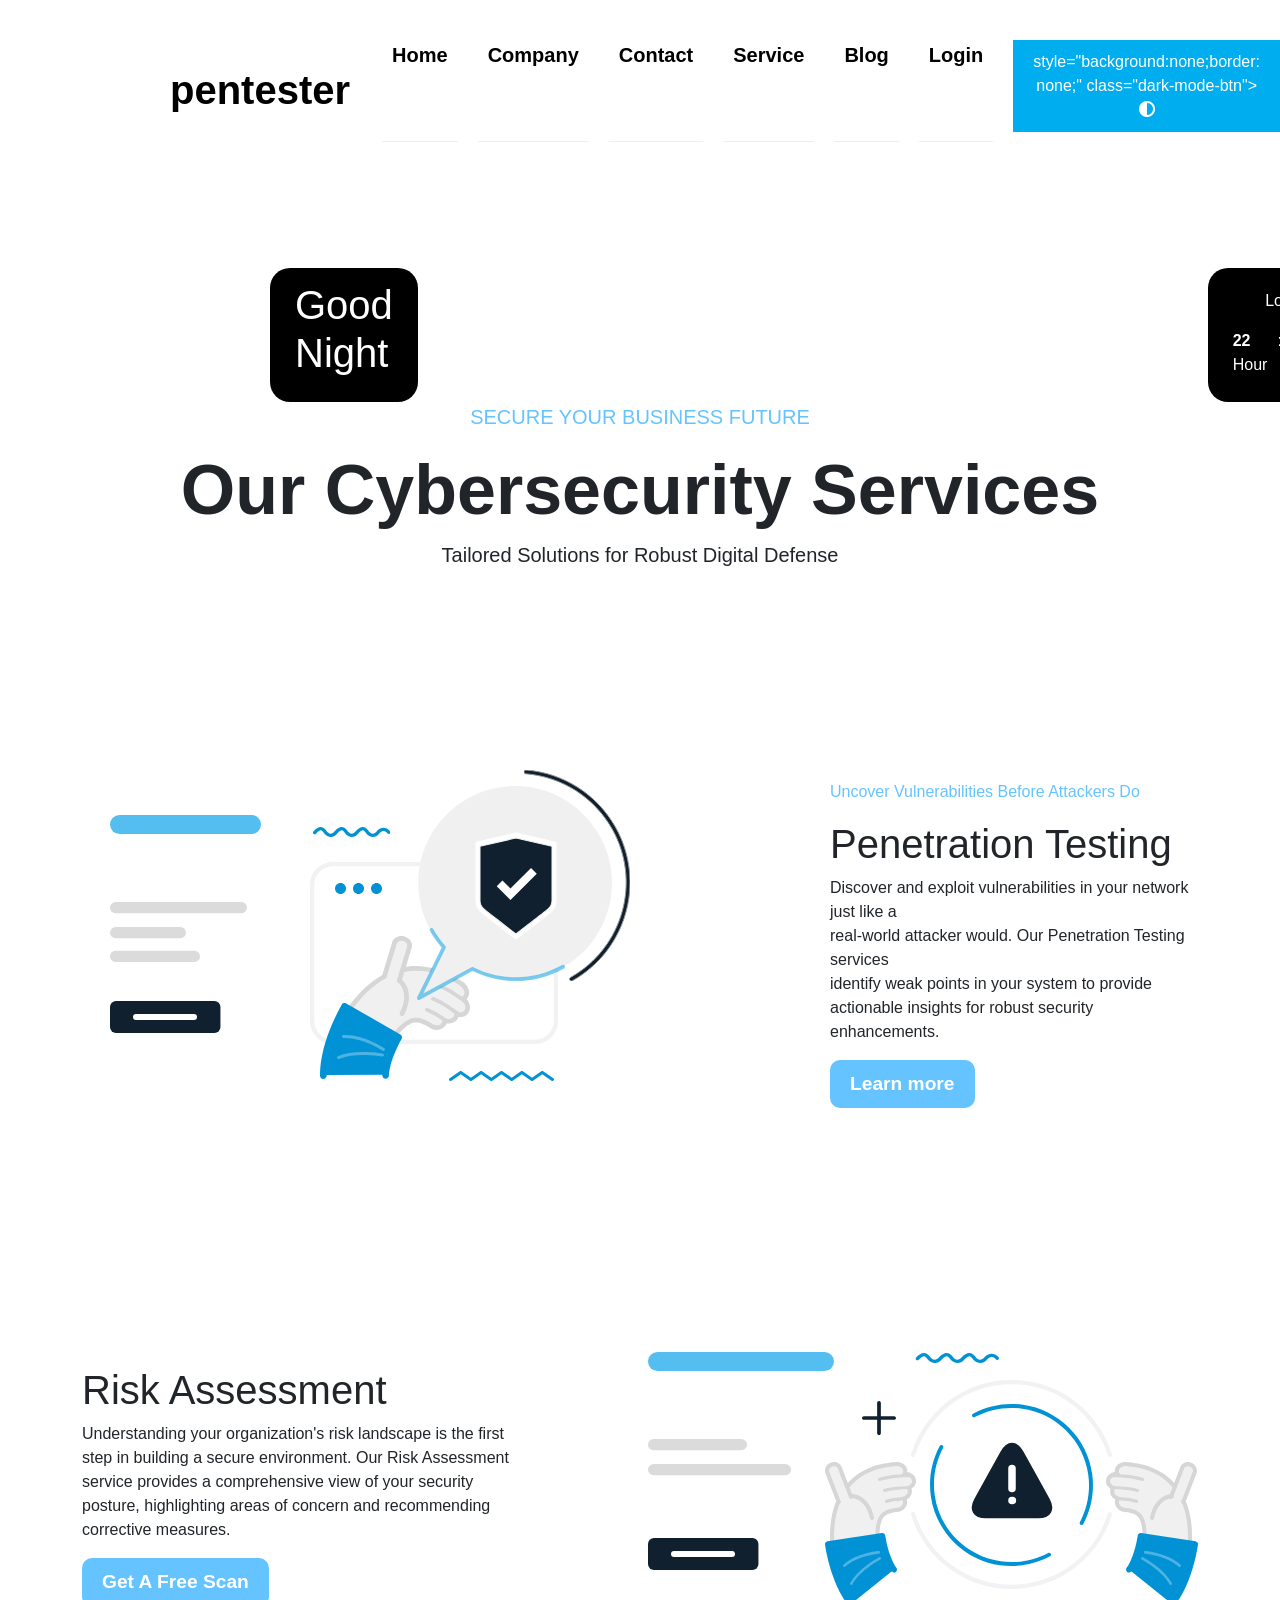
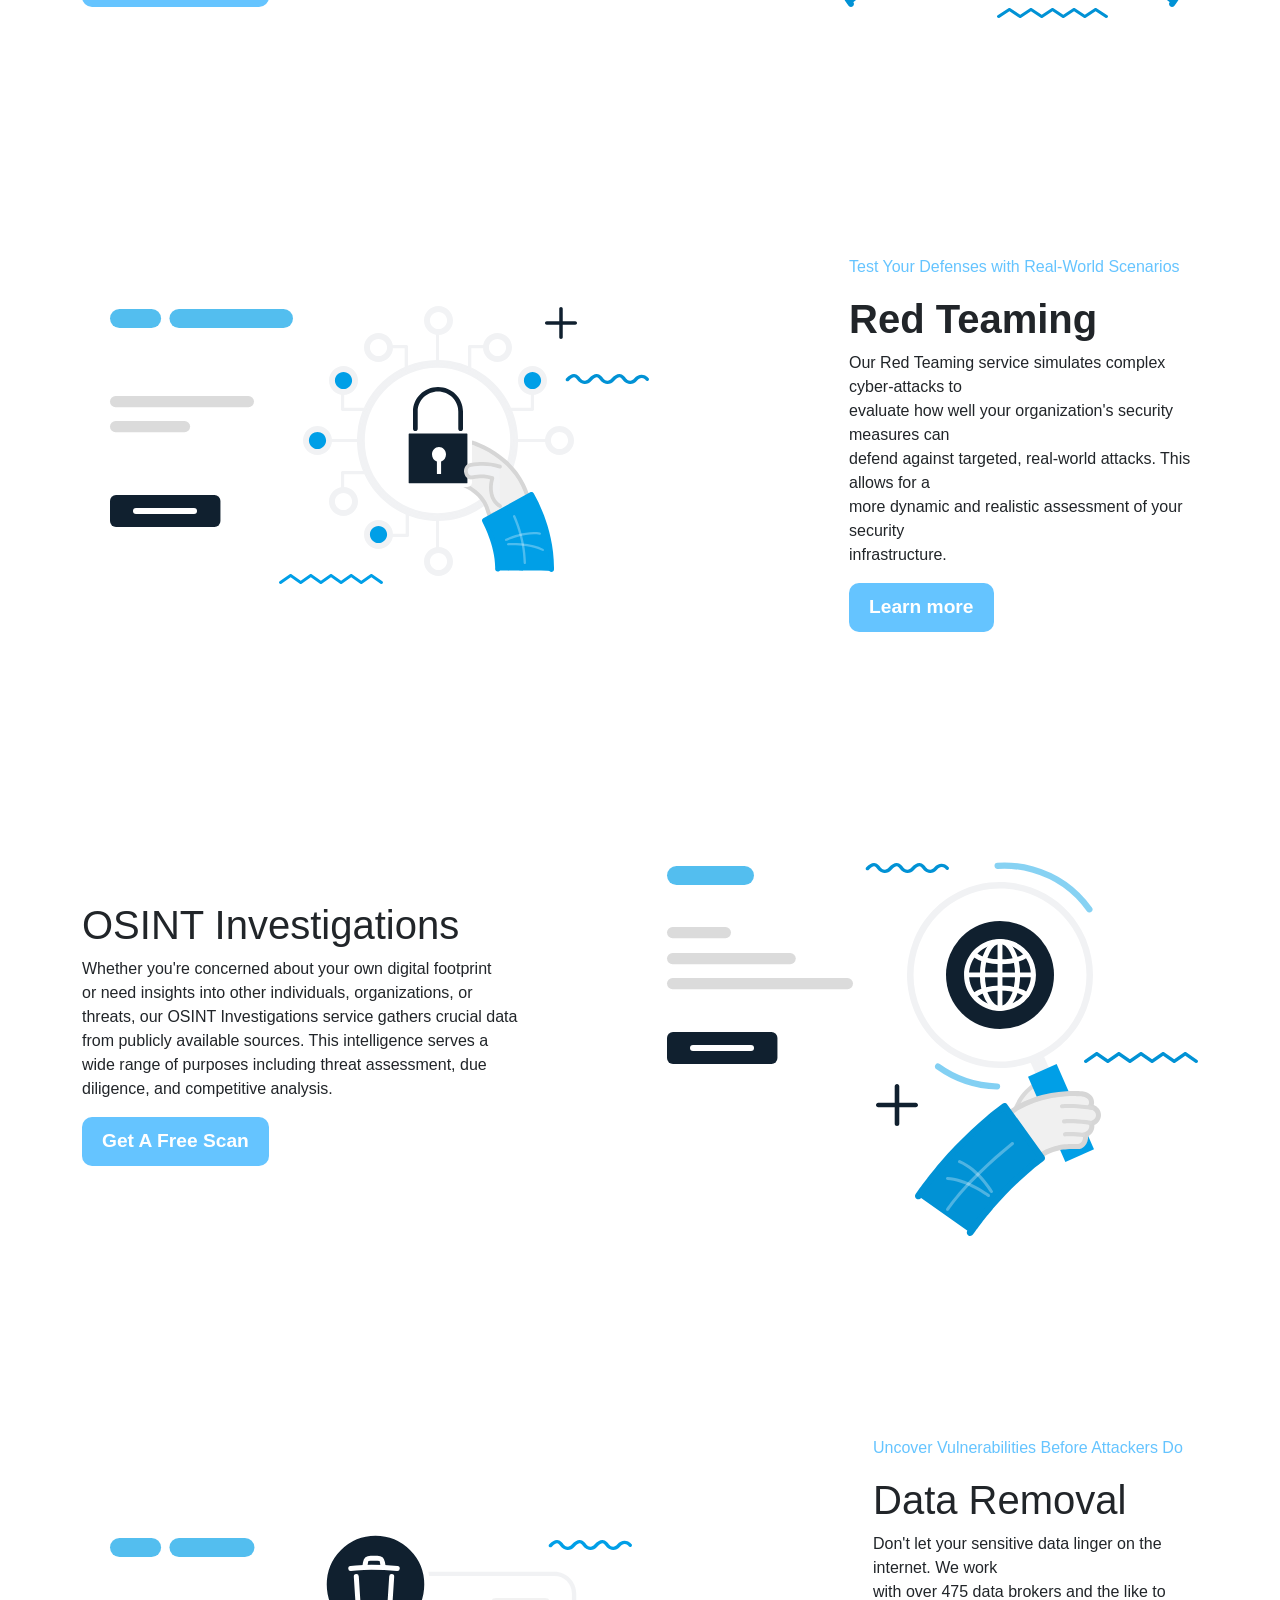
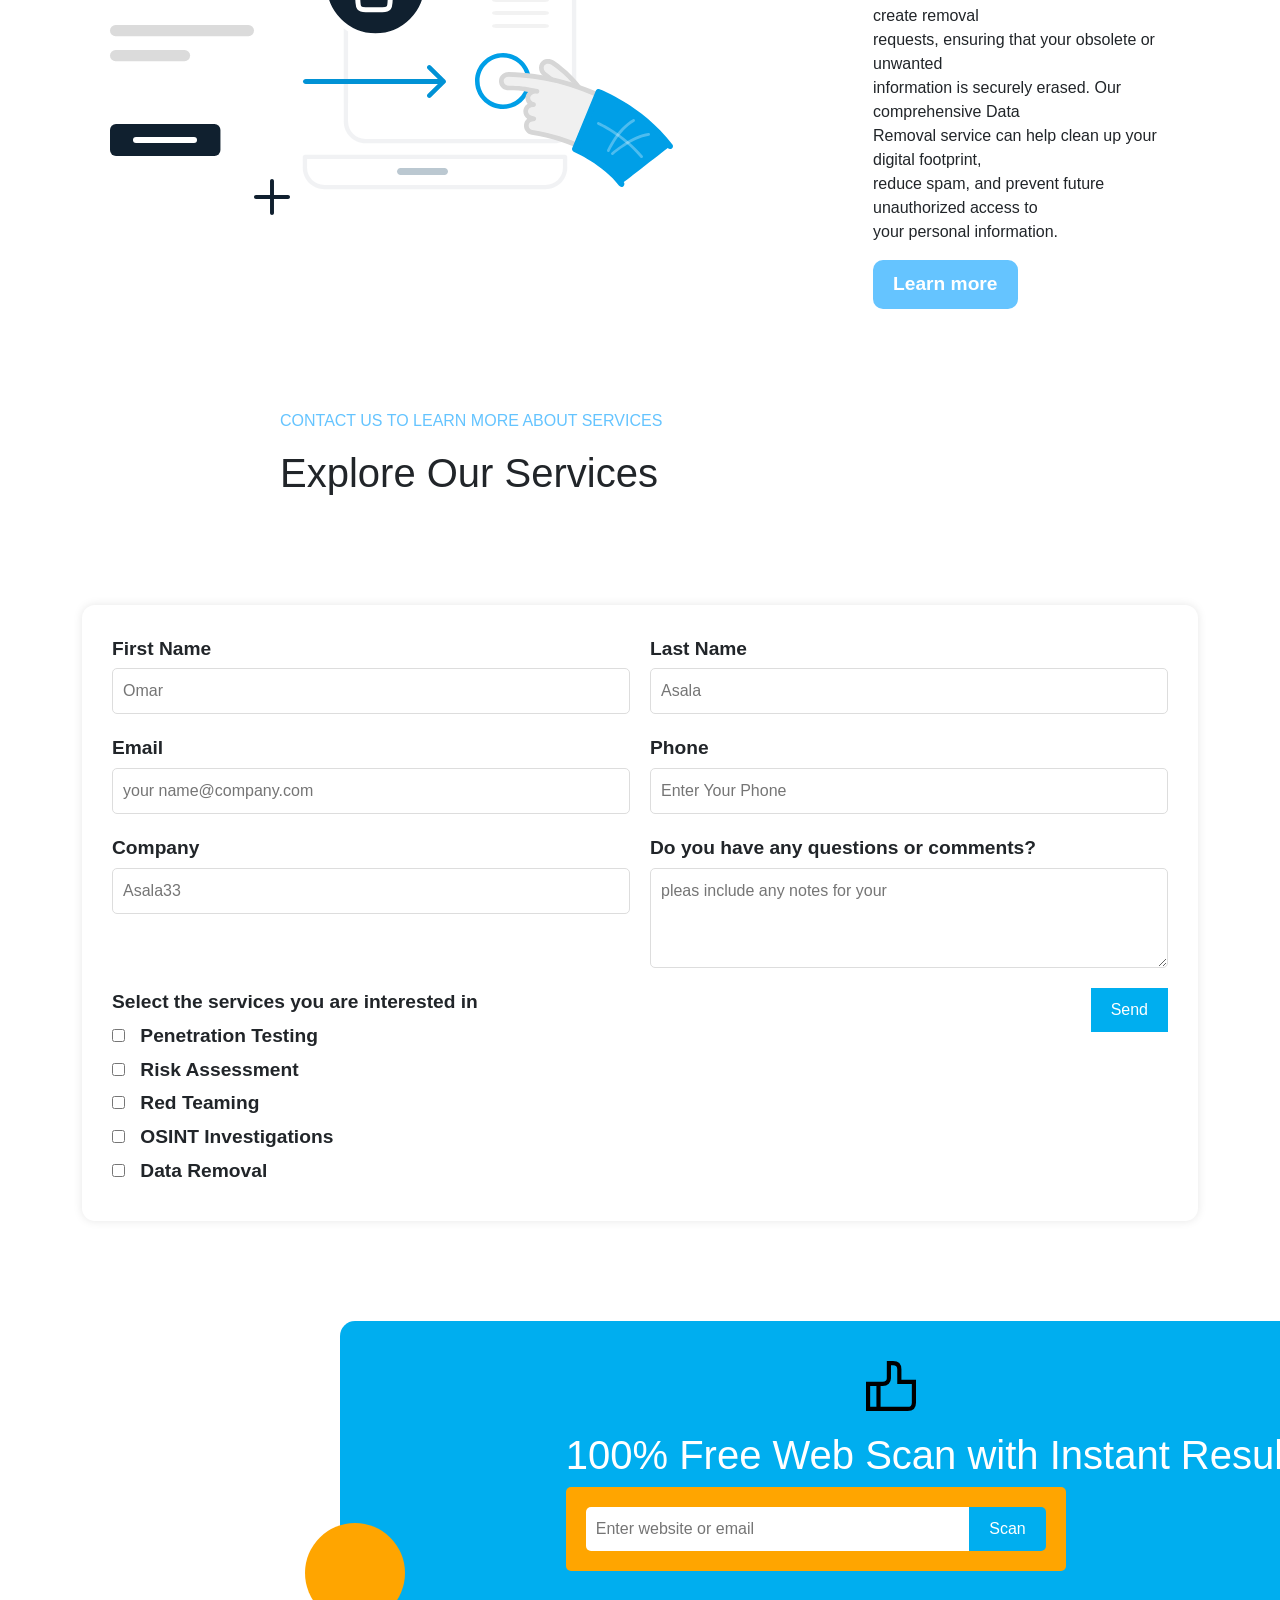
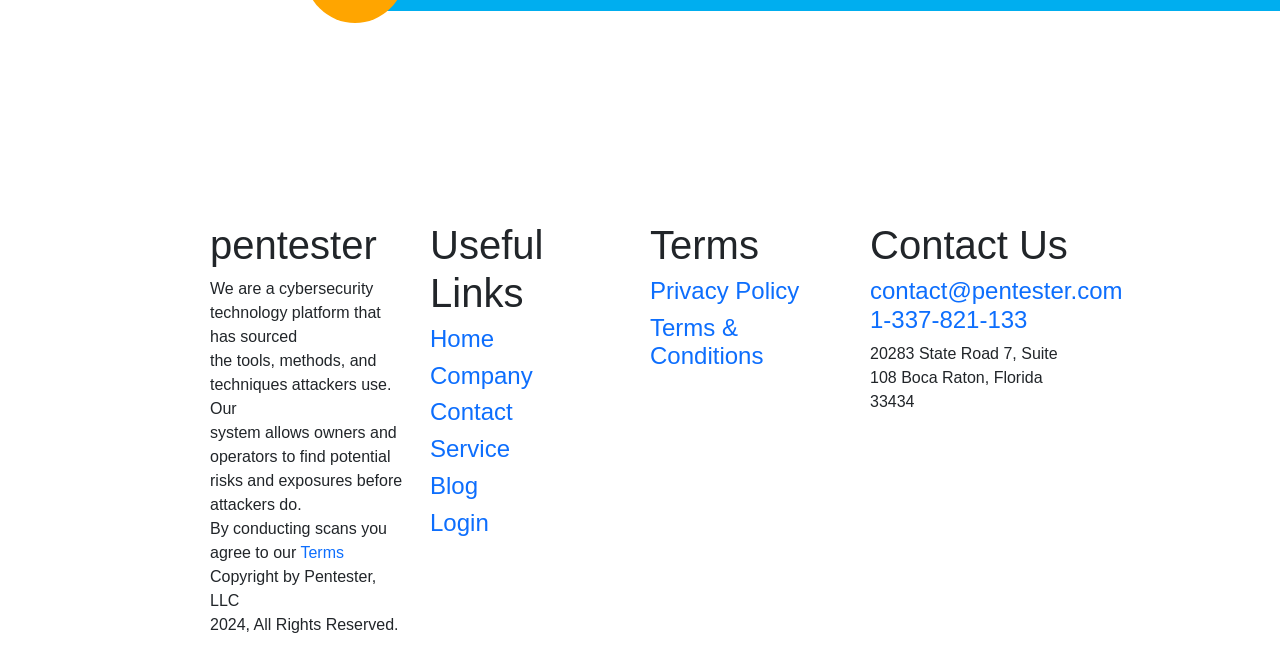
<file: index.html>
<!DOCTYPE html>
<html lang="en">
<head>
    <meta charset="UTF-8">
    <meta name="viewport" content="width=device-width, initial-scale=1.0">
    <title>Document</title>
    <link rel="stylesheet" href="index.css">
    <link rel="stylesheet" href="ser.css">
    <link rel="html" href="login.html">
   <link rel="stylesheet" href="https://cdnjs.cloudflare.com/ajax/libs/font-awesome/6.5.2/css/all.min.css">
   <link rel="stylesheet" href="https://cdnjs.cloudflare.com/ajax/libs/bootstrap/5.3.3/css/bootstrap.min.css">

</head>
<body>
    <header>
        <div class="logo">
           <h1><a href="serv.html">pentester</a></h1> 
        </div class="nav_1">
        <nav>
            <ul>
                <li><h4><a href="serv.html">Home</a></h4></li>
                <li><h4><a href="company.html">Company</a></h4></li>
                <li><h4><a href="conect.html">Contact</a></h4></li>
                <li><h4><a href="index.html">Service</a></h4></li>
                <li><h4><a href="blog.html">Blog</a></h4></li>
                <li><h4><a href="login.html">Login</a></h4></li>
                <li><button> style="background:none;border: none;" class="dark-mode-btn"><i class="fa-solid fa-circle-half-stroke"></i></button></li>
                
            </ul>
        </nav> 
    </header>
   <section>
   
        <div  class="rigth">
            <h1 id="greeting">
               Good
            </h1>
        </div>
        <div class="city"></div>
        <div  class="text-center">
            <p>Local time:</p>
           <div class="local-time">
             <div class="time-holder">
                <span data-time="hours" class="time-number">12</span>
                <span class="time-lettre">Hour</span>
             </div>
             <span class="time-divider">:</span>
             <div class="time-holder">
                <span data-time="minutes" class="time-number">30</span>
                <span class="time-lettre">mins</span>
             </div>
             <span class="time-divider">:</span>
             <div class="time-holder">
                <span data-time="seconds" class="time-number">44</span>
                <span class="time-lettre">sec</span>
             </div>
           </div>
        </div>
   
   </section>
    <div class="continer1">
        <p class="p1">SECURE YOUR BUSINESS FUTURE</p>
        <h1>Our Cybersecurity Services</h1>
        <p>Tailored Solutions for Robust Digital Defense</p>
    </div>
<div class="container">
    <div class="img_1">
        <img src="pentest_light.svg" alt="">
       
    </div>
     <div class="item">
            <p style="color:rgb(101, 196, 255) ;">Uncover Vulnerabilities Before Attackers Do</p>
            <h1>Penetration Testing</h1>
            <p>
                Discover and exploit vulnerabilities in your network just like a <br>
                 real-world attacker would. Our Penetration Testing services <br>
                  identify weak points in your system to provide actionable 
                 insights for robust security enhancements.
            </p>
            <button class="bt_1">Learn more</button>
            
        </div>
   
</div>
<div class="container">
   
     <div  class="item_2">
        
            <h1>Risk Assessment</h1>
            <p>
                Understanding your organization's risk landscape is the first <br>
                step in building a secure environment. Our Risk Assessment <br>
                service provides a comprehensive view of your security <br>
                posture, highlighting areas of concern and recommending <br>
                corrective measures.
            </p>
            <button class="bt_1">Get A Free Scan</button>
            
        </div>
        <div class="img_1">
            <img src="riskAssessment_light.svg" alt="">
           
        </div>
   
</div>
<div class="container">
    <div class="img_1">
        <img src="redTeaming_light.svg" alt="">
       
    </div>
     <div class="item">
            <p style="color:rgb(101, 196, 255) ;">Test Your Defenses with Real-World Scenarios</p>
            <h1  style="font-size: 40px;font-weight: bold;">Red Teaming</h1>
            <p>
                Our Red Teaming service simulates complex cyber-attacks to <br>
                evaluate how well your organization's security measures can <br>
                defend against targeted, real-world attacks. This allows for a <br>
                more dynamic and realistic assessment of your security <br>
                infrastructure.
            </p>
            <button class="bt_1">Learn more</button>
            
        </div>
   
</div>
<div class="container">
   
    <div  class="item_2">
       
           <h1>OSINT Investigations</h1>
           <p>
            Whether you're concerned about your own digital footprint <br>
            or need insights into other individuals, organizations, or <br>
            threats, our OSINT Investigations service gathers crucial data <br>
            from publicly available sources. This intelligence serves a <br>
            wide range of purposes including threat assessment, due <br>
            diligence, and competitive analysis.
           </p>
           <button class="bt_1">Get A Free Scan</button>
           
       </div>
       <div class="img_1">
           <img src="osintInvestigations_light.svg" alt="">
          
       </div>
  
</div>
<div class="container">
    <div class="img_1">
        <img src="dataRemoval_light.svg" alt="">
       
    </div>
     <div class="item">
            <p style="color:rgb(101, 196, 255) ;">Uncover Vulnerabilities Before Attackers Do</p>
            <h1>Data Removal</h1>
            <p>
                Don't let your sensitive data linger on the internet. We work <br>
                with over 475 data brokers and the like to create removal <br>
                requests, ensuring that your obsolete or unwanted <br>
                information is securely erased. Our comprehensive Data <br>
                Removal service can help clean up your digital footprint, <br>
                reduce spam, and prevent future unauthorized access to <br>
                your personal information.
            </p>
            <button class="bt_1">Learn more</button>
            
        </div>
   
</div>
<div style="margin-left: 280px;" class="text">
    <p style="color:rgb(101, 196, 255) ;">CONTACT US TO LEARN MORE ABOUT SERVICES</p>
    <h1>Explore Our Services </h1>
</div>
<div class="container">
    
    <form action="">
        <div class="form-group">
            <label for="">First Name </label>
            <input type="text" placeholder="Omar">
        </div>
        <div class="form-group">
            <label for="">Last Name </label>
            <input type="text" placeholder="Asala">
        </div>
        <div class="form-group">
            <label for="">Email</label>
            <input type="email" placeholder="your name@company.com">
        </div>
        <div class="form-group">
            <label for=""> Phone </label>
            <input type="text" placeholder="Enter Your Phone ">
        </div>
        <div class="form-group">
            <label for=""> Company </label>
            <input type="text" placeholder="Asala33 ">
        </div>
        <div class="form-group">
            <label for=""> Do you have any questions or comments? </label>
           <textarea name="" id="" placeholder="pleas include any notes for your"></textarea>
        </div>
        <div class="form-group">
            <label for=""> Select the services you are interested in </label>
            <div class="checkbox-group">
                <label><input type="checkbox" name="services" value="Penetration Testing"> Penetration Testing</label>
                <label><input type="checkbox" name="services" value="Risk Assessment"> Risk Assessment</label>
                <label><input type="checkbox" name="services" value="Red Teaming"> Red Teaming</label>
                <label><input type="checkbox" name="services" value="OSINT Investigations"> OSINT Investigations</label>
                <label><input type="checkbox" name="services" value="Data Removal"> Data Removal</label>
            </div>
        </div>
        <div class="form-group">
           
         <button >Send</button>
        </div>
        

    </form>
</div>
<div class="container_2">
    <div class="scan-section">
        <div class="icon">
            <svg aria-label="Like" viewBox="0 0 24 24" class="StyledIcon-sc-ofa7kd-0 hyqZQC"><path fill="none" stroke="#000" stroke-width="2" d="M1 23h19c2 0 3-1 3-3V10h-7V4c0-2-1-3-3-3h-2s-.016 6-.016 7.326C10.984 9.652 10 11 8 11H1v12zm5 0V11"></path></svg>
        </div>
        <h1>100% Free Web Scan with Instant Results</h1>
        <div class="input-container">
            <input type="text" id="inputField" placeholder="Enter website or email">
            <button id="scanButton">Scan</button>
        </div>
    </div>
</div>
<footer>
    <div class="colum_1">
        <h1>pentester</h1>
        <p>We are a cybersecurity technology platform that has sourced <br>
            the tools, methods, and techniques attackers use. Our <br>
            system allows owners and operators to find potential risks and exposures before attackers do.
        <br> By conducting scans you agree to our <a href="">Terms</a>
        <br>Copyright by Pentester, LLC
        <br>2024, All Rights Reserved.</p>
    </div>
    <div class="colum_1">
        <h1>Useful Links</h1>
          <h4><a href="#home">Home</a></h4>
               <h4><a href="#about">Company</a></h4>
                <h4><a href="#about">Contact</a></h4>
                <h4><a href="index.html">Service</a></h4>
                <h4><a href="#contact">Blog</a></h4>
                <h4><a href="#contact">Login</a></h4>
    </div>
    <div class="colum_1">
        <h1>Terms</h1>
          <h4><a href="#home">Privacy Policy
        </a></h4>
               <h4><a href="#about">Terms & Conditions
            </a></h4>
    </div>
    <div class="colum_1">
        <h1>Contact Us</h1>
          <h4><a href="#home">
            contact@pentester.com
            1-337-821-133
        </a></h4>
            <p>20283 State Road 7, Suite 108
                Boca Raton, Florida
                33434</p>
    </div>


</footer>
    <script src="scr.js"></script>
</body>
</html>
</file>
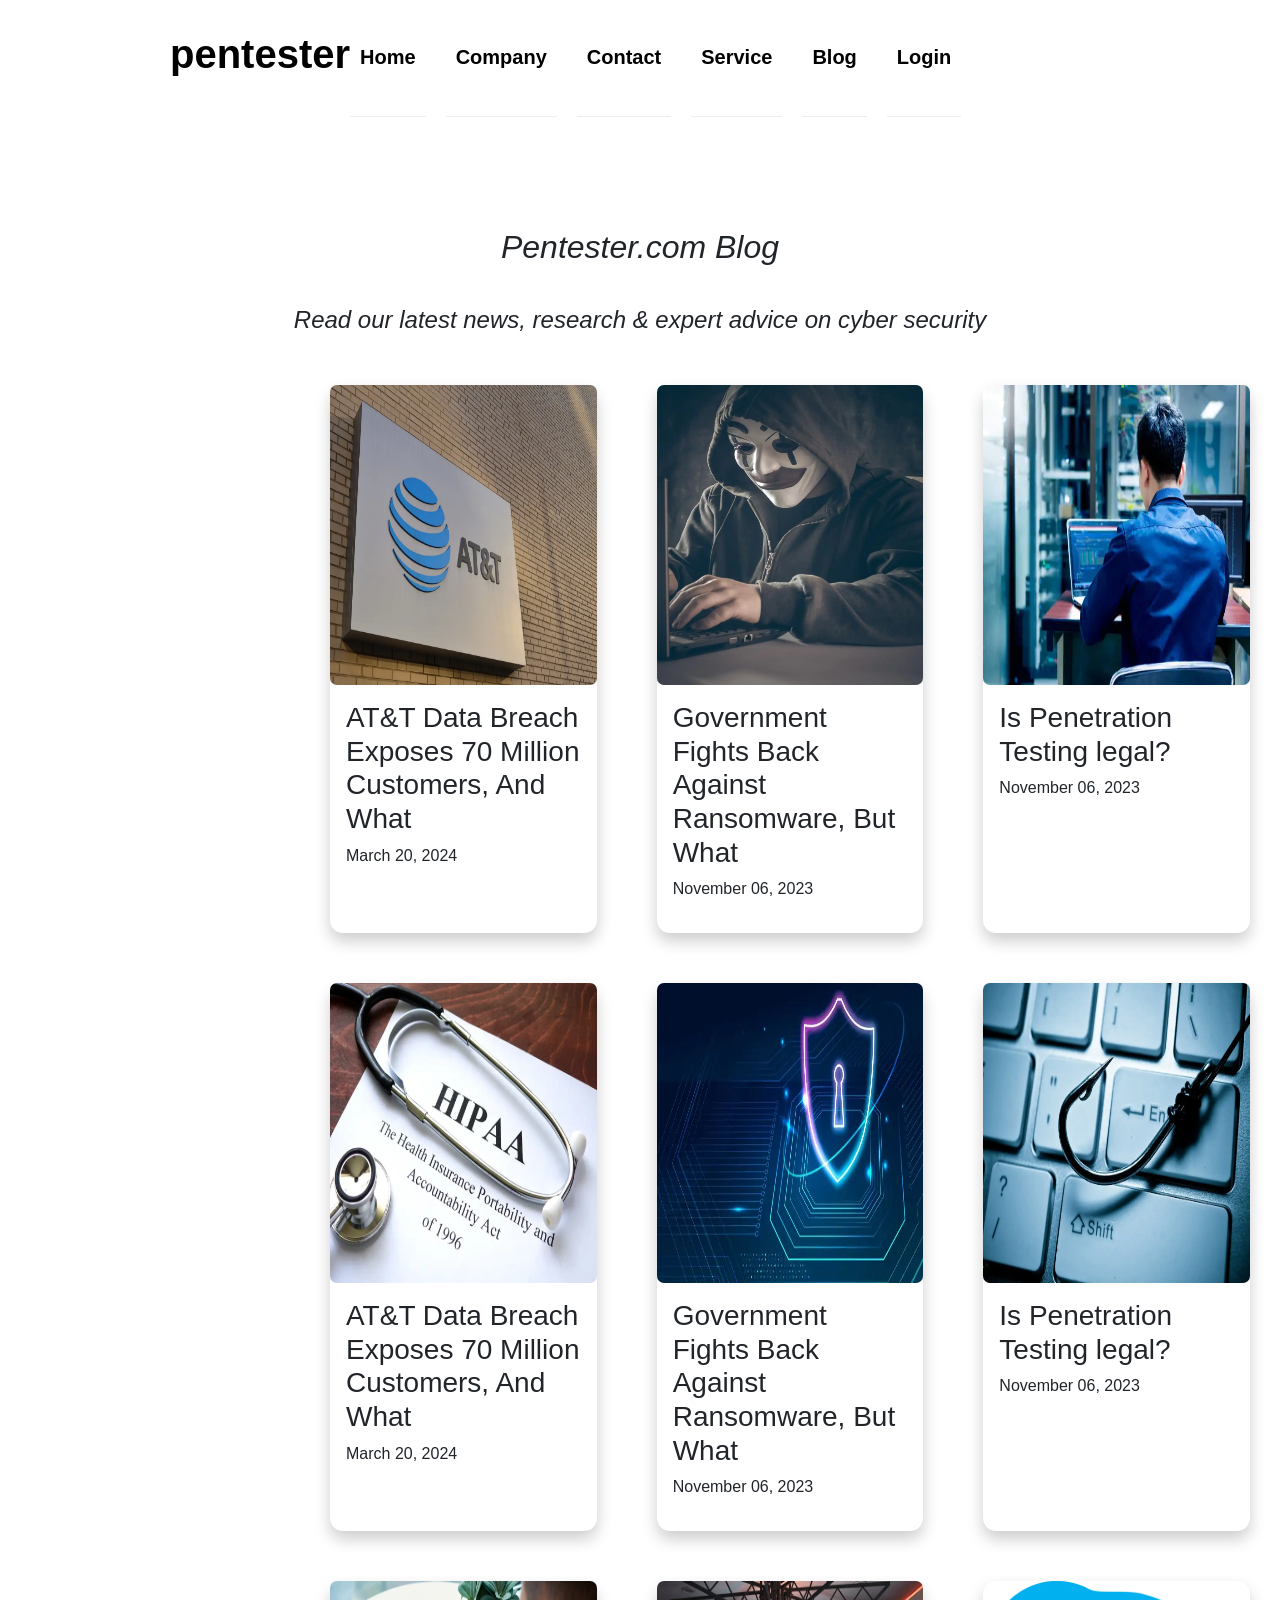
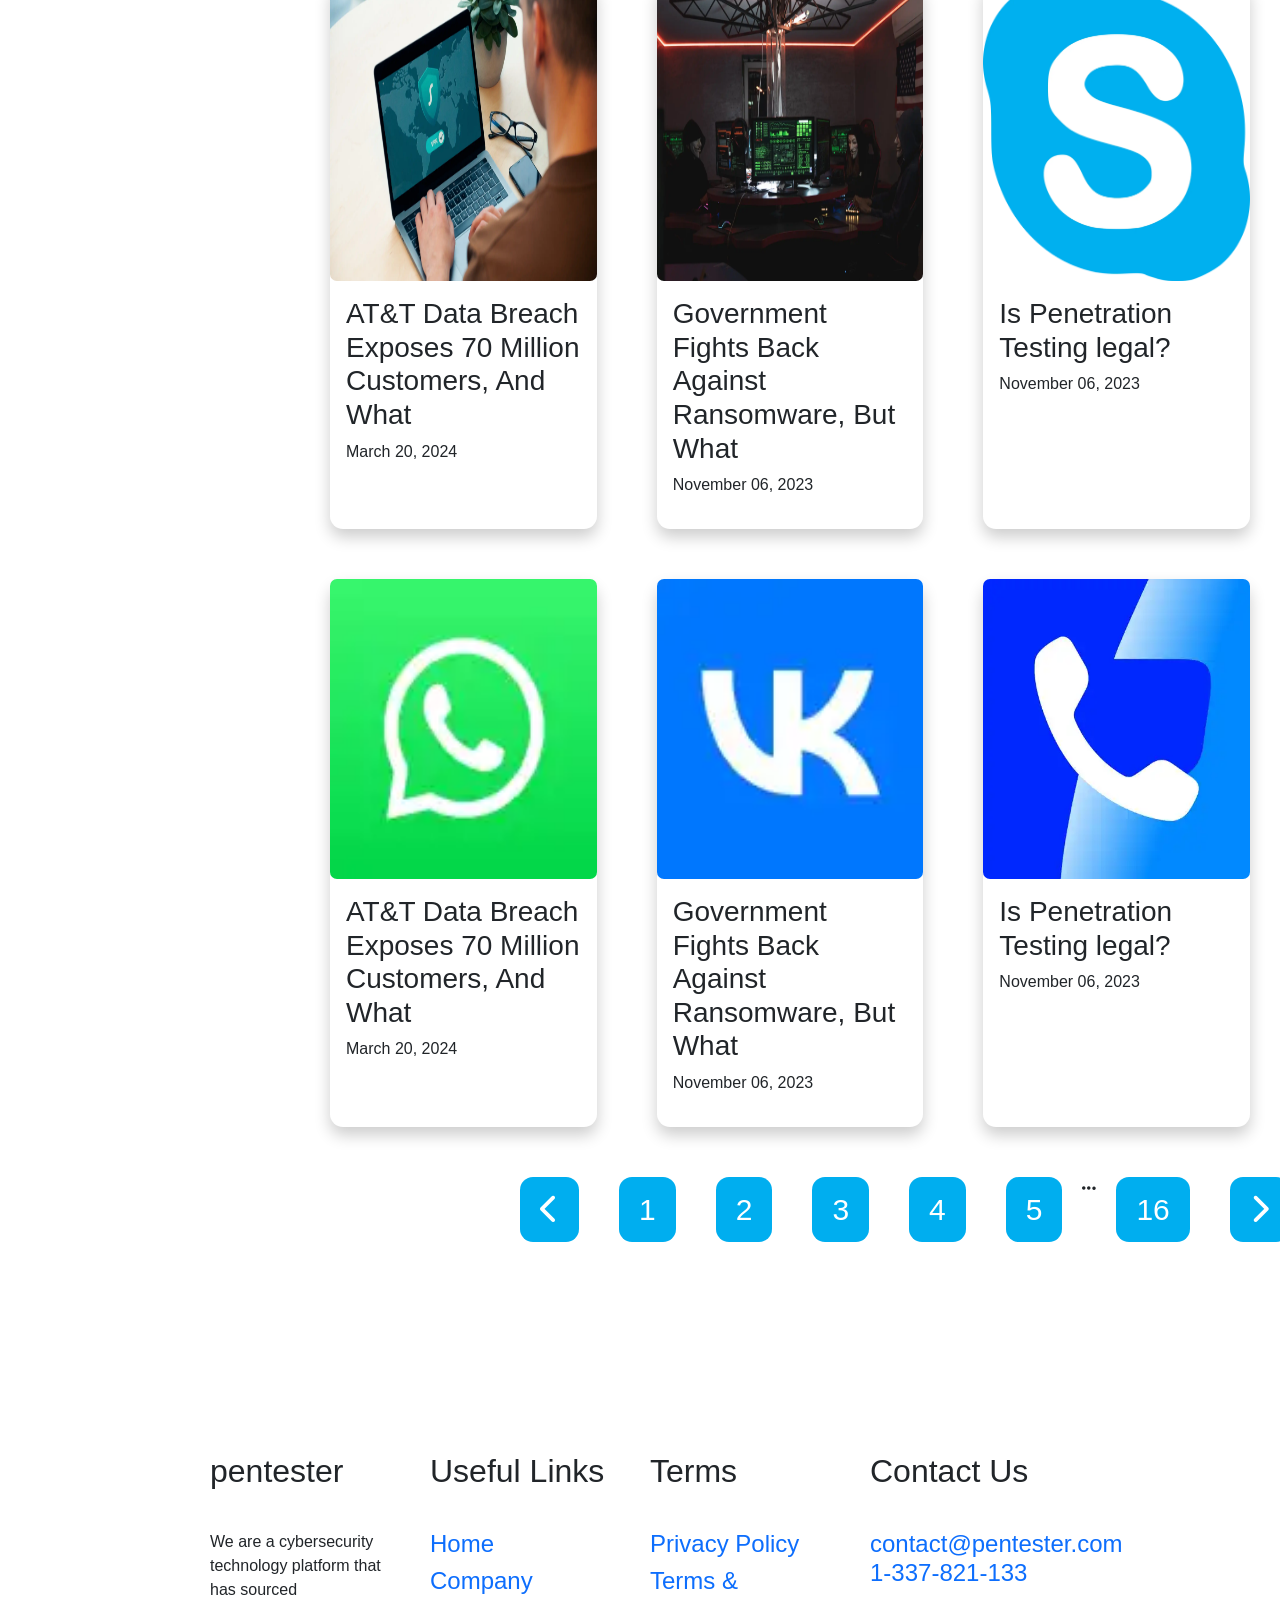
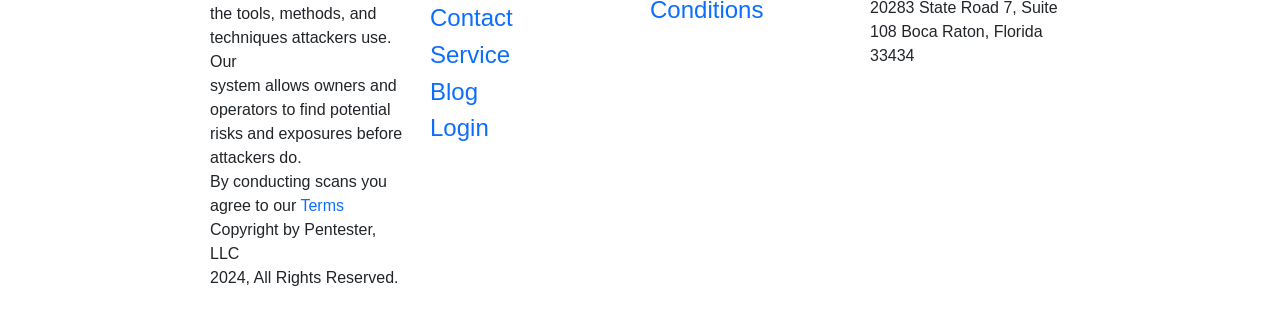
<file: blog.html>
<!DOCTYPE html>
<html lang="en">
<head>
    <meta charset="UTF-8">
    <meta name="viewport" content="width=device-width, initial-scale=1.0">
    <title>Document</title>
    <link rel="stylesheet" href="https://cdnjs.cloudflare.com/ajax/libs/font-awesome/6.5.2/css/all.min.css">
    <link rel="stylesheet" href="https://cdnjs.cloudflare.com/ajax/libs/bootstrap/5.3.3/css/bootstrap.min.css">
    <link rel="stylesheet" href="index.css">
    <link rel="stylesheet" href="blog.css">
    <link rel="stylesheet" href="ser.css">
 
</head>
<body>
    <header>
        <div class="logo">
           <h1><a href="serv.html">pentester</a></h1> 
        </div class="nav_1">
        <nav>
            <ul>
                <li><h4><a href="serv.html">Home</a></h4></li>
                <li><h4><a href="company.html">Company</a></h4></li>
                <li><h4><a href="#about">Contact</a></h4></li>
                <li><h4><a href="index.html">Service</a></h4></li>
                <li><h4><a href="#contact">Blog</a></h4></li>
                <li><h4><a href="login.html">Login</a></h4></li>
                <li><button  style="background:none;border: none;" class="dark-mode-btn"><i class="fa-solid fa-circle-half-stroke"></i></button></li>
                
            </ul>
        </nav> 
    </header>
    <div class="text">
        <h1>Pentester.com Blog</h1>
        <h4>Read our latest news, research & expert advice on cyber security</h4>
    </div>
    <div class="con3">
        <div class="card">
            <img src="1.webp" alt="">
            <div class="card-body">
                <h3>AT&T Data Breach Exposes 70 Million Customers, And What</h3>
                <p>March 20, 2024
                </p>
            </div>
        </div>
        <div class="card">
            <img src="2.webp" alt="">
            <div class="card-body">
                <h3>Government Fights Back Against Ransomware, But What</h3>
                <p>November 06, 2023</p>
            </div>
        </div>
        <div class="card">
            <img src="3.webp" alt="">
            <div class="card-body">
                <h3>Is Penetration Testing legal?</h3>
                <p>November 06, 2023</p>
            </div>
        </div>

    </div>
    <div class="con3">
        <div class="card">
            <img src="4.webp" alt="">
            <div class="card-body">
                <h3>AT&T Data Breach Exposes 70 Million Customers, And What</h3>
                <p>March 20, 2024
                </p>
            </div>
        </div>
        <div class="card">
            <img src="5.webp" alt="">
            <div class="card-body">
                <h3>Government Fights Back Against Ransomware, But What</h3>
                <p>November 06, 2023</p>
            </div>
        </div>
        <div class="card">
            <img src="6.webp" alt="">
            <div class="card-body">
                <h3>Is Penetration Testing legal?</h3>
                <p>November 06, 2023</p>
            </div>
        </div>

    </div>
    <div class="con3">
        <div class="card">
            <img src="7.webp" alt="">
            <div class="card-body">
                <h3>AT&T Data Breach Exposes 70 Million Customers, And What</h3>
                <p>March 20, 2024
                </p>
            </div>
        </div>
        <div class="card">
            <img src="8.webp" alt="">
            <div class="card-body">
                <h3>Government Fights Back Against Ransomware, But What</h3>
                <p>November 06, 2023</p>
            </div>
        </div>
        <div class="card">
            <img src="9.webp" alt="">
            <div class="card-body">
                <h3>Is Penetration Testing legal?</h3>
                <p>November 06, 2023</p>
            </div>
        </div>

    </div>
    <div class="con3">
        <div class="card">
            <img src="11.webp" alt="">
            <div class="card-body">
                <h3>AT&T Data Breach Exposes 70 Million Customers, And What</h3>
                <p>March 20, 2024
                </p>
            </div>
        </div>
        <div class="card">
            <img src="12.webp" alt="">
            <div class="card-body">
                <h3>Government Fights Back Against Ransomware, But What</h3>
                <p>November 06, 2023</p>
            </div>
        </div>
        <div class="card">
            <img src="13.webp" alt="">
            <div class="card-body">
                <h3>Is Penetration Testing legal?</h3>
                <p>November 06, 2023</p>
            </div>
        </div>

    </div>
    <div class="frword">
        <button><i class="fa-solid fa-chevron-left"></i></button>
        <button>1</button>
        <button>2</button>
        <button>3</button>
        <button>4</button>
        <button>5</button>
        <span><i class="fa-solid fa-ellipsis"></i></span>
        <button>16</button>
        <button><i class="fa-solid fa-chevron-right"></i></button>

    </div>
    <footer>
        <div class="colum_1">
            <h1>pentester</h1>
            <p>We are a cybersecurity technology platform that has sourced <br>
                the tools, methods, and techniques attackers use. Our <br>
                system allows owners and operators to find potential risks and exposures before attackers do.
            <br> By conducting scans you agree to our <a href="">Terms</a>
            <br>Copyright by Pentester, LLC
            <br>2024, All Rights Reserved.</p>
        </div>
        <div class="colum_1">
            <h1>Useful Links</h1>
              <h4><a href="serv.html">Home</a></h4>
                   <h4><a href="#about">Company</a></h4>
                    <h4><a href="#about">Contact</a></h4>
                    <h4><a href="index.html">Service</a></h4>
                    <h4><a href="#contact">Blog</a></h4>
                    <h4><a href="login.html">Login</a></h4>
        </div>
        <div class="colum_1">
            <h1>Terms</h1>
              <h4><a href="#home">Privacy Policy
            </a></h4>
                   <h4><a href="#about">Terms & Conditions
                </a></h4>
        </div>
        <div class="colum_1">
            <h1>Contact Us</h1>
              <h4><a href="#home">
                contact@pentester.com
                1-337-821-133
            </a></h4>
                <p>20283 State Road 7, Suite 108
                    Boca Raton, Florida
                    33434</p>
        </div>
    
    
    </footer>

</body>
</html>
</file>
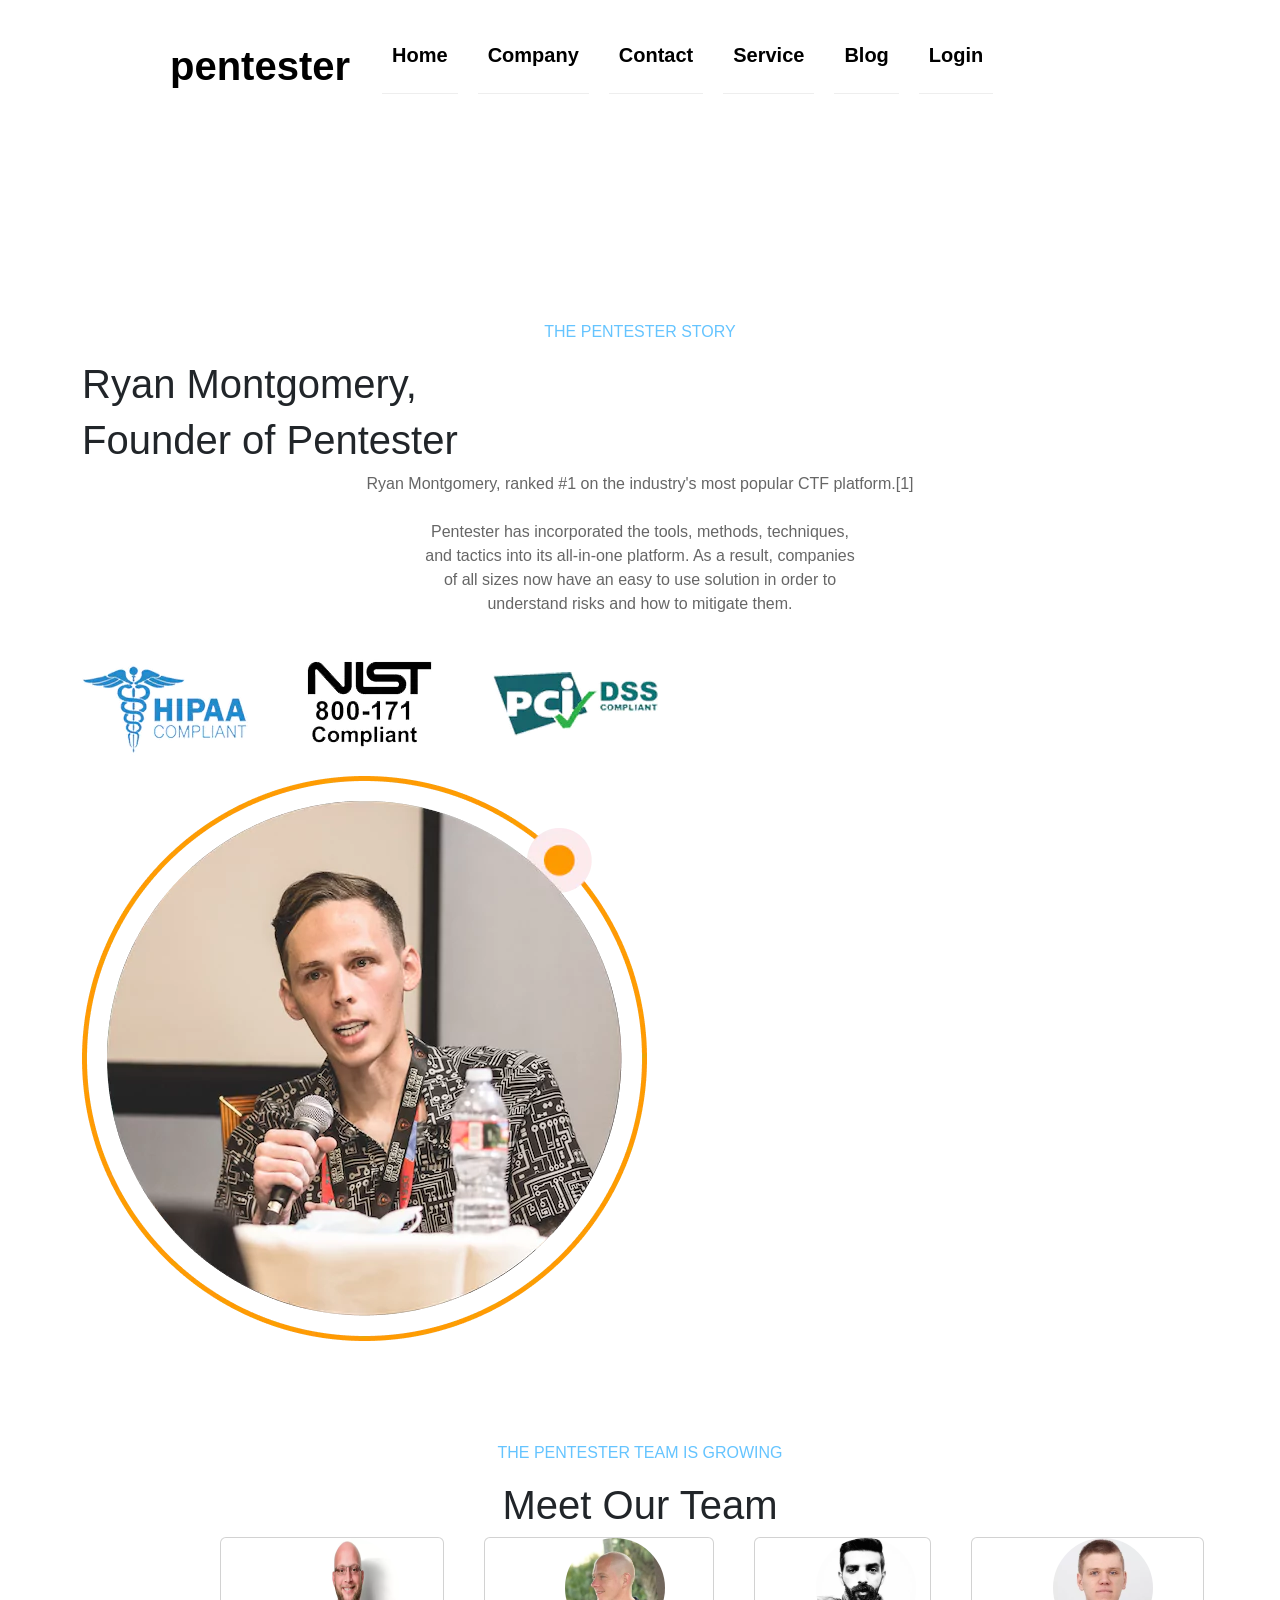
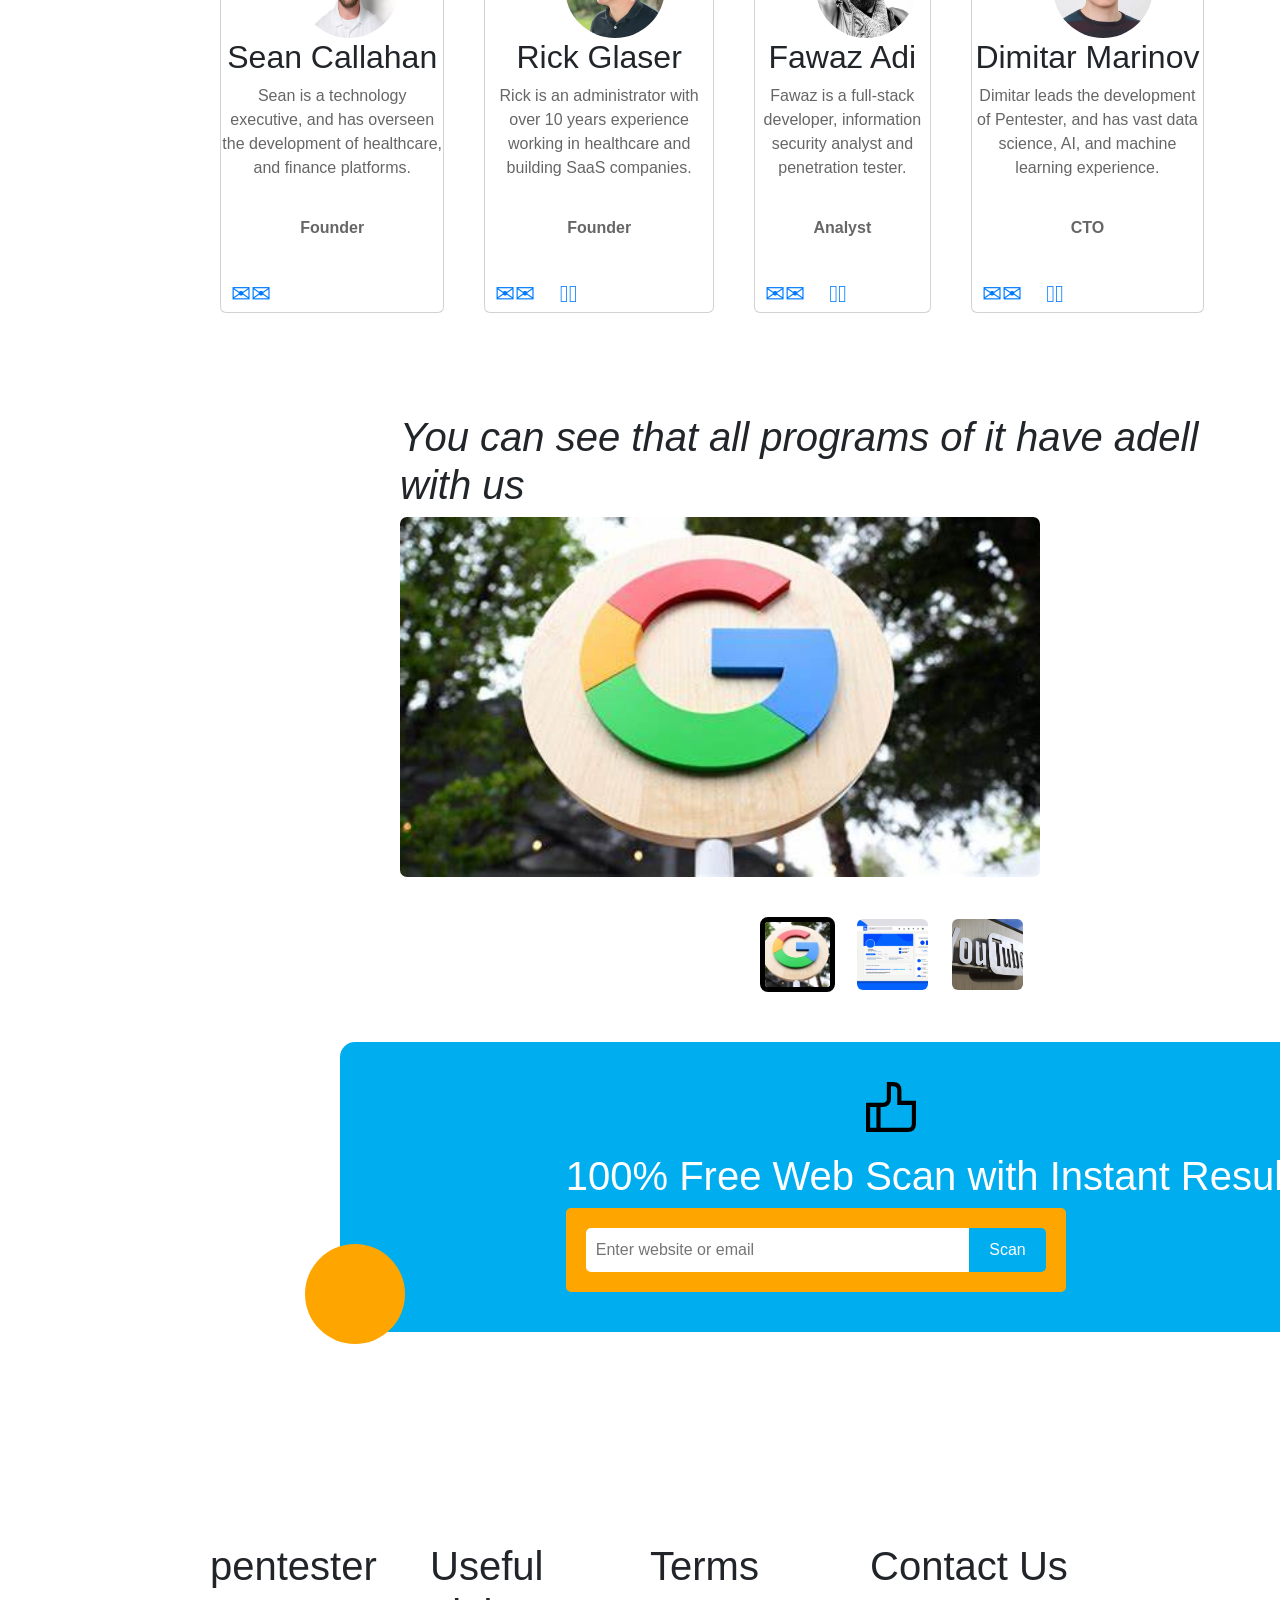
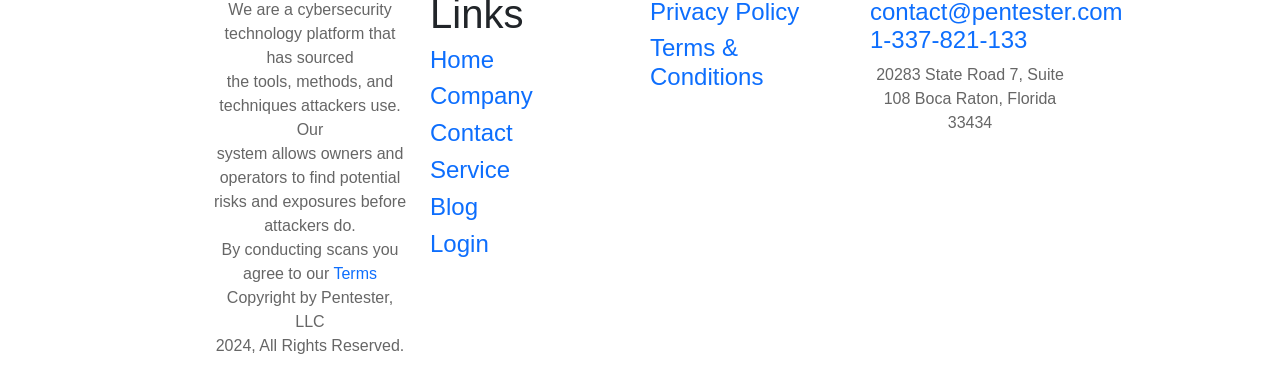
<file: company.html>
<!DOCTYPE html>
<html lang="en">
<head>
    <meta charset="UTF-8">
    <meta name="viewport" content="width=device-width, initial-scale=1.0">
    <title>Document</title>
    <link rel="stylesheet" href="index.css">
    <link rel="stylesheet" href="ser.css">
    <link rel="stylesheet" href="company.css">
   <link rel="stylesheet" href="https://cdnjs.cloudflare.com/ajax/libs/font-awesome/6.5.2/css/all.min.css">
   <link rel="stylesheet" href="https://cdnjs.cloudflare.com/ajax/libs/bootstrap/5.3.3/css/bootstrap.min.css">

</head>
<body>
    <header>
        <div class="logo">
           <h1><a href="serv.html">pentester</a></h1> 
        </div class="nav_1">
        <nav>
            <ul>
                <li><h4><a href="serv.html">Home</a></h4></li>
                <li><h4><a href="#about">Company</a></h4></li>
                <li><h4><a href="conect.html">Contact</a></h4></li>
                <li><h4><a href="index.html">Service</a></h4></li>
                <li><h4><a href="blog.html">Blog</a></h4></li>
                <li><h4><a href="login.html">Login</a></h4></li>
                <li><button  style="background:none;border: none;" class="dark-mode-btn"><i class="fa-solid fa-circle-half-stroke"></i></button></li>
                
            </ul>
        </nav> 
    </header>
    <div  class="container">
        <div class="item_2">
            <p  style="color:rgb(101, 196, 255)">THE PENTESTER STORY</p>
            <h1>Ryan Montgomery,</h1>
            <h1>Founder of Pentester</h1>
            <p>Ryan Montgomery, ranked #1 on the industry's most popular CTF platform.[1] <br>
            <br>Pentester has incorporated the tools, methods, techniques, <br>
            and tactics into its all-in-one platform. As a result, companies <br>of all sizes now have an easy to use solution in order to <br>
            understand risks and how to mitigate them.</p>
            <img src="hipaa-nist-pci-stroke.webp" alt="">
        </div>
        <div class="img_1">
            <img src="who-we-are-circle.webp" alt="">

        </div>
        
    </div>
    <div style="text-align: center;" class="text">
        <p style="color:rgb(101, 196, 255)">THE PENTESTER TEAM IS GROWING</p>
        <h1>Meet Our Team</h1>
    </div>
    <div class="card-container">
        <div class="card">
            <img src="seanc.webp" alt="Sean Callahan" class="profile-img">
            <h2>Sean Callahan</h2>
            <p>Sean is a technology executive, and has overseen the development of healthcare, and finance platforms.</p>
            <p class="role">Founder</p>
            <div class="icons">
                <a href="mailto:sean.callahan@example.com" class="email-icon">&#9993;</a>
            </div>
        </div>
        <div class="card">
            <img src="rick.webp" alt="Rick Glaser" class="profile-img">
            <h2>Rick Glaser</h2>
            <p>Rick is an administrator with over 10 years experience working in healthcare and building SaaS companies.</p>
            <p class="role">Founder</p>
            <div class="icons">
                <a href="mailto:rick.glaser@example.com" class="email-icon">&#9993;</a>
                <a href="rick.webp" class="linkedin-icon">&#xe601;</a>
            </div>
        </div>
        <div class="card">
            <img src="fawaz.webp" alt="Fawaz Adi" class="profile-img">
            <h2>Fawaz Adi</h2>
            <p>Fawaz is a full-stack developer, information security analyst and penetration tester.</p>
            <p class="role">Analyst</p>
            <div class="icons">
                <a href="mailto:fawaz.adi@example.com" class="email-icon">&#9993;</a>
                <a href="https://twitter.com/fawazadi" class="twitter-icon">&#xe600;</a>
            </div>
        </div>
        <div class="card">
            <img src="dimitar.webp" alt="Dimitar Marinov" class="profile-img">
            <h2>Dimitar Marinov</h2>
            <p>Dimitar leads the development of Pentester, and has vast data science, AI, and machine learning experience.</p>
            <p class="role">CTO</p>
            <div class="icons">
                <a href="mailto:dimitar.marinov@example.com" class="email-icon">&#9993;</a>
                <a href="https://www.linkedin.com/in/dimitarmarinov" class="linkedin-icon">&#xe601;</a>
            </div>
        </div>
    </div>
<main>
    <div style="margin-left: 400px;font-style: italic;margin-bottom: 20px\;" class="text">
        <h1>You can see that all programs of it have adell with us  </h1>
    </div>
    <section id="gallery" class="gallery-section">
        <img src="img1.jpeg" alt="image1"  class="img_sw"/>
         
        <div class="thumbnails">
          <img
            src="img1.jpeg"
            alt="Thumbnail Image 1"
            data-array-index="0"
            data-selected="true"
            class="img1"
          />
          <img
            src="img2.jpg"
            alt="Thumbnail Image 2"
            data-array-index="1"
            data-selected="false"
            class="img2"
          />
          <img
            src="img3.jpg"
            alt="Thumbnail Image 3"
            data-array-index="2"
            data-selected="false"
            class="img3"
          />
        </div>
      </section>

</main>
    <div class="container_2">
        <div class="scan-section">
            <div class="icon">
                <svg aria-label="Like" viewBox="0 0 24 24" class="StyledIcon-sc-ofa7kd-0 hyqZQC"><path fill="none" stroke="#000" stroke-width="2" d="M1 23h19c2 0 3-1 3-3V10h-7V4c0-2-1-3-3-3h-2s-.016 6-.016 7.326C10.984 9.652 10 11 8 11H1v12zm5 0V11"></path></svg>
            </div>
            <h1>100% Free Web Scan with Instant Results</h1>
            <div class="input-container">
                <input type="text" id="inputField" placeholder="Enter website or email">
                <button id="scanButton">Scan</button>
            </div>
        </div>
    </div>
    <footer>
        <div class="colum_1">
            <h1>pentester</h1>
            <p>We are a cybersecurity technology platform that has sourced <br>
                the tools, methods, and techniques attackers use. Our <br>
                system allows owners and operators to find potential risks and exposures before attackers do.
            <br> By conducting scans you agree to our <a href="">Terms</a>
            <br>Copyright by Pentester, LLC
            <br>2024, All Rights Reserved.</p>
        </div>
        <div class="colum_1">
            <h1>Useful Links</h1>
              <h4><a href="serv.html">Home</a></h4>
                   <h4><a href="#about">Company</a></h4>
                    <h4><a href="#about">Contact</a></h4>
                    <h4><a href="index.html">Service</a></h4>
                    <h4><a href="#contact">Blog</a></h4>
                    <h4><a href="login.html">Login</a></h4>
        </div>
        <div class="colum_1">
            <h1>Terms</h1>
              <h4><a href="#home">Privacy Policy
            </a></h4>
                   <h4><a href="#about">Terms & Conditions
                </a></h4>
        </div>
        <div class="colum_1">
            <h1>Contact Us</h1>
              <h4><a href="#home">
                contact@pentester.com
                1-337-821-133
            </a></h4>
                <p>20283 State Road 7, Suite 108
                    Boca Raton, Florida
                    33434</p>
        </div>
    
    
    </footer>
    <script src="scr.js"></script>
</body>
</html>
</file>
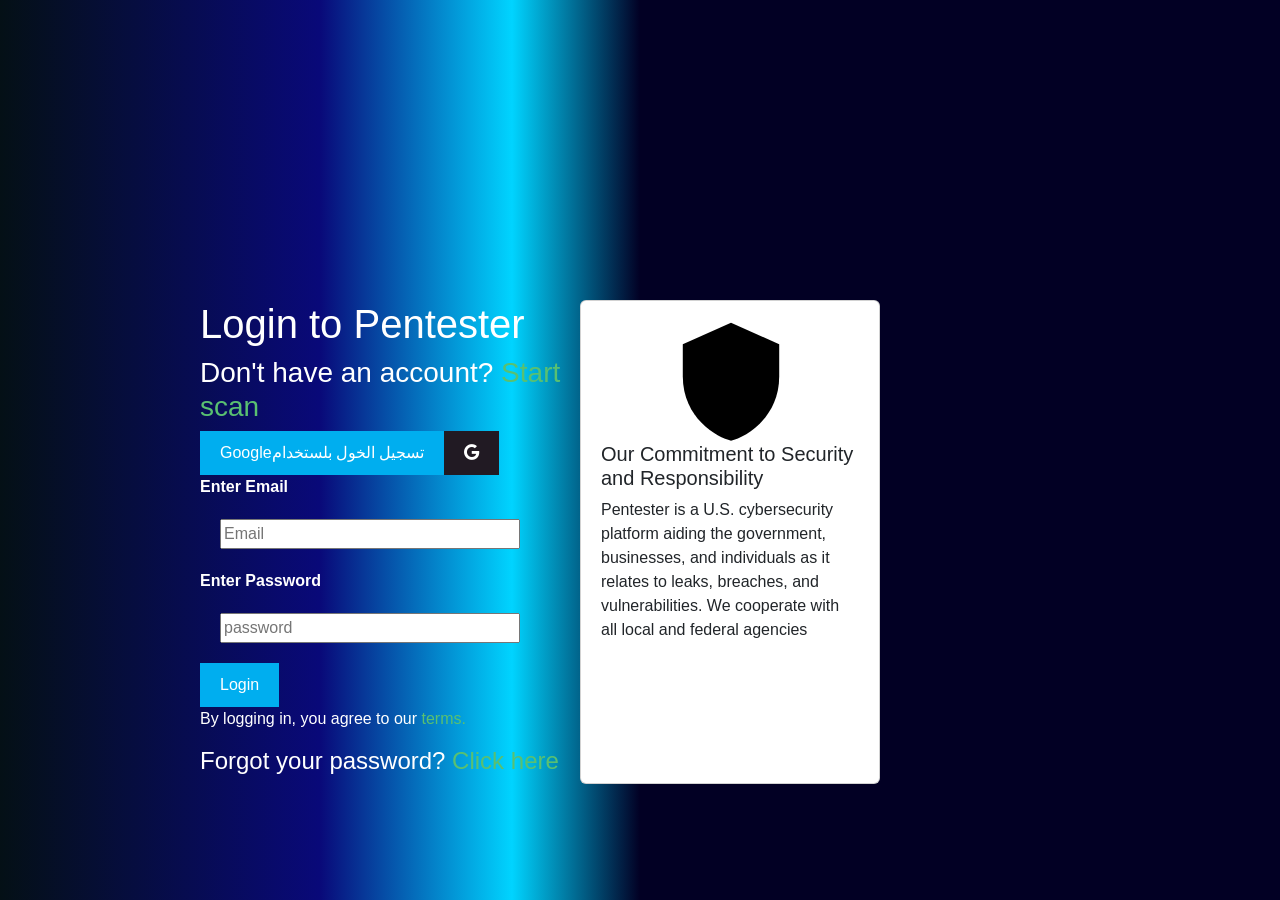
<file: login.html>
<!DOCTYPE html>
<html lang="en">
<head>
    <meta charset="UTF-8">
    <meta name="viewport" content="width=device-width, initial-scale=1.0">
    <title>Document</title>
    <link rel="stylesheet" href="login.css">
    <link rel="stylesheet" href="index.css">
    <link rel="stylesheet" href="ser.css">
   <link rel="stylesheet" href="https://cdnjs.cloudflare.com/ajax/libs/font-awesome/6.5.2/css/all.min.css">
   <link rel="stylesheet" href="https://cdnjs.cloudflare.com/ajax/libs/bootstrap/5.3.3/css/bootstrap.min.css">
</head>
<body style="background: rgb(4,16,22);
background: linear-gradient(90deg, rgba(4,16,22,1) 0%, rgba(9,9,121,1) 25%, rgba(0,212,255,1) 40%, rgba(2,0,36,1) 50%);">
 <div class="container_3">
    <div class="item">
        <h1>Login to Pentester</h1>
        <h3>Don't have an account? <a href="">Start scan</a></h3>
        <div class="btn-group">
            <button class="bt3">Googleتسجيل الخول بلستخدام</button>
            <button style="background-color: rgb(33, 26, 35);"><i class="fa-brands fa-google"></i></button>
        </div>
        <div class="tx">
            <label for="">Enter Email</label>
        <input type="email" placeholder="Email">
        <label for="">Enter Password</label>
        <input type="password" placeholder="password">
        
        </div>
       <button>Login</button>
      
        <p>By logging in, you agree to our<a href=""> terms.</a></p>
        <h4>Forgot your password?<a href=""> Click here</a></h4>
    </div>
    <div class="card">
        <svg  style="width: 100px;" aria-label="Shield" viewBox="0 0 28 34" class="sc-aXZVg dDjIIB"><path d="M14 0.5L0.5 6.5C0.5 6.5 0.5 12.5 0.5 15.5C0.5 27.245 10.1585 32.729 14 33.5C17.8415 32.729 27.5 27.245 27.5 15.5C27.5 12.5 27.5 6.5 27.5 6.5L14 0.5Z" fill="#000"></path></svg>
       <h5> Our Commitment to Security and Responsibility</h5>
        <p>Pentester is a U.S. cybersecurity platform aiding the government, businesses, and individuals as it relates to leaks, breaches, and vulnerabilities. We cooperate with all local and federal agencies</p>
    </div>
    

 </div>   
 
</body>
</html>
</file>
<file: index.css>
:root{
    --primary-color:rgb(0, 0, 0);
    --secondary-color: #ffffff;
}
.darkmode{
    --primary-color:rgb(255, 255, 255);
    --secondary-color: #000000;
}
*{
    box-sizing: border-box;
    font-family: 'Franklin Gothic Medium', 'Arial Narrow', Arial, sans-serif;
}
header{
    display: flex;
    justify-content: space-between;
    align-items: center;
    padding: 10px 20px;
    margin-bottom: 100px;
    margin-top: 20px;  
}
nav ul{
   display: flex;
   list-style: none;
   margin-right: 200px;
   
  
}
nav ul li {
    margin-right: 20px;
  
}

nav ul li a {
    text-decoration: none;
    color:var(--primary-color);
    font-weight: bold;
    font-size: 20px;
    font-family: Arial, Helvetica, sans-serif;
    padding: 10px;
}

nav ul li a:hover {
   
}
h1 a{
    margin-left: 150px;
    text-decoration: none;
    color:var(--primary-color);
    font-size: 40px;
    font-family: Arial, Helvetica, sans-serif;
    font-weight: bolder;
    
}
.continer1{
    text-align: center;
    margin-bottom: 100px;
}
.continer1 h1{
    font-size: 70px;
    font-family: 'Gill Sans', 'Gill Sans MT', Calibri, 'Trebuchet MS', sans-serif;
    font-weight: bolder;
}
.continer1 p{
   font-size: 20px;
}
.p1{
    
    color: rgb(101, 196, 255);
}
.con_1{
    flex-direction: column;
}
body {
    font-family: Arial, sans-serif;
    margin: 0;
    padding: 0;
    background-color: var(--secondary-color);
}
section{
    display: flex;
}
.rigth{
    background: var(--primary-color);
    color:var(--secondary-color);
    border-radius: 20px;
    padding: 13px 25px 17px;
    display: flex;
    align-items: center;
    justify-content: center;

    width:15%;
    margin-left: 270px;
    
}
.text-center{
    background: var(--primary-color);
    color:var(--secondary-color);
    border-radius: 20px;
    padding: 13px 25px 17px;
    display: flex;
    align-items: center;
    justify-content: center;
    flex-direction: column;
    width:15%;
    margin-left: 790px;
    
}
.local-time
{
    display: flex;
}
.time-holder{
    display: flex;
    flex-direction: column;
    justify-content: center;
    align-items: flex-start;
  
}
.time-divider
{
    margin-inline: 10px;
}
.time-number
{
    font-weight: bold;
    
    font-style: normal;
}
.bt_1{
    background-color:  rgb(101, 196, 255);border: none;border-radius: 10px;
    color: var(--secondary-color);
    font-weight: bold;
    font-size: larger;

}
img{
   
    border-radius: 7px;
    background: none;
}
.container{
    display: flex;
    justify-content: space-between;
    align-items: center;
    padding: 100px;
    background-color:var(--secondary-color);
    border-radius: 10px;
    flex-wrap: wrap;
    max-width: 1200px;
   
  
    
}
.item {
    flex: 1;
    margin-left:  200px;
}
.item_2{
    flex: 1;
}

.item img {
    max-width: 100%;
    height: auto;
}
.form-container {
    background-color: white;
    padding: 20px;
    border-radius: 10px;
    box-shadow: 0 0 10px rgba(0, 0, 0, 0.1);
    width: 600px;
}

form {
    display: flex;
    flex-wrap: wrap;
    gap: 20px;
    padding: 30px;
    box-shadow: 0 0 10px rgba(0, 0, 0, 0.1);
    border-radius: 13px;
}

.form-group {
    flex: 1 1 45%;
    display: flex;
    flex-direction: column;
}

.form-group label {
    margin-bottom: 5px;
    font-weight: bold;
    font-size: larger;
}

.form-group input,
.form-group textarea {
    padding: 10px;
    border: 1px solid #ddd;
    border-radius: 5px;
    font-size: 16px;
}

textarea {
    resize: none;
    height: 100px;
}

.checkbox-group {
    display: flex;
    flex-direction: column;
}

.checkbox-group div {
    display: flex;
    align-items: center;
}

.checkbox-group input {
    margin-right: 10px;
}

button {
    background-color: #00AEEF;
    color: white;
    padding: 10px 20px;
    border: none;
    border-radius:13px;
    cursor: pointer;
    font-size:30px;
    align-self: flex-end;
}

button:hover {
   
    background-color: #00AEEF;
    color: white;
    font-weight: bold;
   
}
.container_2 {
    background-color: #00AEEF;
    width: 100%;
    max-width: 1200px;
    padding: 40px;
    border-radius: 15px;
    display: flex;
    flex-direction: column;
    align-items: center;
    text-align: center;
    position: relative;
    margin-left: 340px;
}

.scan-section {
    position: relative;
    color: white;
}

.icon {
    margin-bottom: 20px;
    margin-left: 300px;
}

.icon {
    width: 50px;
    height: 50px;
}

h1 {
    margin-bottom: 20px;
}

.input-container {
    display: flex;
    align-items: center;
    background-color: white;
    border-radius: 5px;
    overflow: hidden;
    max-width: 500px;
    width: 100%;
    padding: 10px;
}

#inputField {
    border: none;
    padding: 15px;
    flex: 1;
    font-size: 16px;
    outline: none;
}

#scanButton {
    background-color: black;
    color: white;
    border: none;
    padding: 15px 20px;
    cursor: pointer;
    font-size: 20px;
    border-radius: 5px;
}
#scanButton:hover {
    background-color: #333;
}

.container_2::before,
.container_2::after {
    content: "";
    position: absolute;
    background-color: #FFA500;
    border-radius: 50%;
    width: 100px;
    height: 100px;
    z-index: 0;
}

.container_2::before {
    bottom: -12px;
    left: -35px;
}

.container_2::after {
    top: -12px;
    right: -35px;
}
</file>
<file: ser.css>
:root{
    --primary-color:rgb(0, 0, 0);
    --secondary-color: #ffffff;
}
.darkmode{
    --primary-color:rgb(255, 255, 255);
    --secondary-color: #000000;
}
*{
    box-sizing: border-box;
    font-family: 'Franklin Gothic Medium', 'Arial Narrow', Arial, sans-serif;
}
.input-container {
    display: flex;
    align-items: center;
    background-color: #FFA500; /* Orange background */
    border-radius: 5px;
    padding:20px;
}

#inputField {
    border: none;
    padding: 10px;
    border-radius: 5px 0 0 5px;
    outline: none;
    font-size: 16px;
    flex: 1;
}

#scanButton {
    background-color: #00AEEF; /* Blue background */
    color: white;
    border: none;
    padding: 10px 20px;
    border-radius: 0 5px 5px 0;
    cursor: pointer;
    font-size: 16px;
}

#scanButton:hover {
    background-color: #008CBA; /* Darker blue background on hover */
}
.item_1{
    width: 240px;
    max-width: 100%;
    height: 100px;
    border: none;
    border-radius: 12px;
    box-shadow: 0 0 10px rgba(0, 0, 0, 0.1);
    padding: 20px;
    margin:40px;
}

.conternar_1{
    display: flex;
    margin-left: 240px;

   
}
.pricing-container {
    width: 100%;
    max-width: 1500px;
    padding: 20px;
    text-align: center;
}

h1 {
    margin-bottom: 40px;
    font-size: 2em;
}

.pricing-table {
    display: flex;
    justify-content: space-around;
    align-items: flex-start;
    gap: 20px;
    margin-left: 380px;
    margin-top: 100px;
}

.pricing-card {
    background-color: white;
    border-radius: 10px;
    box-shadow: 0 0 10px rgba(0, 0, 0, 0.1);
    padding: 20px;
    width: 60%;
    text-align: center;
    position: relative;
}

.pricing-card.featured {
    border: 2px solid #00AEEF;
    transform: scale(1.05);
}

.pricing-card h2 {
    font-size: 1.5em;
    margin-bottom: 10px;
}

.old-price {
    text-decoration: line-through;
    color: #888;
}

.new-price {
    font-size: 2em;
    margin: 10px 0;
}

.new-price span {
    font-size: 0.5em;
    color: #888;
}

.btn-33 {
    background-color: #00AEEF;
    color: white;
    border: none;
    padding: 10px 20px;
    border-radius: 5px;
    cursor: pointer;
    font-size: 1em;
    margin-bottom: 20px;
    display: block;
    width: 100%;
    text-align: center;
}
.btn-33:hover{
    background-color: #00AEEF;
    color: white;
    border: none;
    padding: 10px 20px;
    border-radius: 5px;
    cursor: pointer;
    font-size: 1em;
    margin-bottom: 20px;
    display: block;
    width: 100%;
    text-align: center;
}

ul {
    list-style: none;
    padding: 0;
    margin: 0;
}

ul li {
    padding: 10px 0;
    border-bottom: 1px solid #eee;
}

ul li:last-child {
    border-bottom: none;
}
.text5{
    text-align: center;
}
footer{
    margin-top: 200px;
    display: flex;
    justify-content: space-between;
    margin-left: 200px;
    margin-right: 200px;
    flex-wrap: wrap;
}
.colum_1 {
    flex: 1;
    min-width: 200px;
    margin: 10px;
}
.colum_1 a{
    text-decoration: none;
}
</file>
<file: blog.css>
*{
    box-sizing: border-box;
    font-family: 'Franklin Gothic Medium', 'Arial Narrow', Arial, sans-serif;
}
.text{
    margin-top: 50px;
    font-weight: bold;
    font-style: oblique;
    font-family: Arial, Helvetica, sans-serif;
    text-align: center;
}
.con3{
    display: flex;
    margin-top: 50px;
    margin-left: 300px;

}
.card img{
    height: 300px;
    
}
.card{
    width: 370px;
    margin-left: 30px;
    margin-right: 30px;
    border: none;
    box-shadow: 0 8px 16px rgba(0, 0, 0, 0.2);
    border-radius: 13px;

}
.frword
{
    display: flex;
    margin-top: 50px;
    margin-left: 500px;

}
.frword button{
    margin-left: 20px;
    margin-right: 20px;
}
</file>
<file: company.css>
*{
    box-sizing: border-box;
    font-family: 'Franklin Gothic Medium', 'Arial Narrow', Arial, sans-serif;
}
.card-container{
    width: 80%;
    max-width: 100%;
    display: flex;
    justify-content: space-around;
    margin-left: 200px;
    margin-bottom: 100px;
}
.card:hover {
    box-shadow: 0 8px 16px rgba(0, 0, 0, 0.2);
}
.card{
    margin-left: 20px;
    margin-right: 20px;
}

.profile-img {
    border-radius: 50%;
    width: 100px;
    height: 100px;
    margin-left: 35%;
}

h2 {
    font-size: 1.5em;
    margin: 10px 0;
    text-align: center;
}

p {
    color: #666;
    margin: 10px 0;
    text-align: center;
}

.role {
    font-weight: bold;
    margin-top: 20px;
}

.icons {
    margin-top: 20px;
}

.icons a {
    text-decoration: none;
    font-size: 1.5em;
    margin: 0 10px;
    color: #007BFF;
}

.icons a:hover {
    color: #0056b3;
}

/* Custom icon fonts */
@font-face {
    font-family: 'IconFont';
    src: url('iconfont.eot');
    src: url('iconfont.eot?#iefix') format('embedded-opentype'),
         url('iconfont.woff2') format('woff2'),
         url('iconfont.woff') format('woff'),
         url('iconfont.ttf') format('truetype'),
         url('iconfont.svg#IconFont') format('svg');
    font-weight: normal;
    font-style: normal;
}

.email-icon::before {
    content: '\2709';
}

.linkedin-icon::before {
    content: '\e601';
}

.twitter-icon::before {
    content: '\e600';
}
.gallery-section{
    display: inline;
    margin-left: 400px;
}
.img_sw{
    width: 50%;
    margin-bottom: 40px;
    border-radius: 7px;

}
.thumbnails{
    display: flex;
    margin-left: 750px;
    margin-bottom: 50px;
}
.thumbnails img{
    width: 75px;
  height: 75px;
  object-fit: cover;
  border-radius: 8px;
  border: 2px solid transparent;
  cursor: pointer;
  margin-left: 10px;
  margin-right: 10px;
 
}
.gallery-section .thumbnails img[data-selected="true"] {
    border: 5px solid #000000;
}
</file>
<file: login.css>
.tx{
    
    justify-content: space-between;
}
.tx input{
    display: flex;
    margin: 20px;
    max-width: 100%;
    width: 300px;
    color:white;
}
.btn-group{
    width: 300px;
    border-radius: 12px;
}
.container_3{
display: flex;
margin-top: 300px;
font-family: 'Segoe UI', Tahoma, Geneva, Verdana, sans-serif;
color: white;
}
.container_3 a{
    text-decoration: none;
    color: rgb(89, 192, 113);
}
.card{
  width: 300px;
  padding: 20px;
  margin-right: 400px;
}
svg{
    margin-left: 80px;
}
label{
    font-weight: bold;
}
</file>
